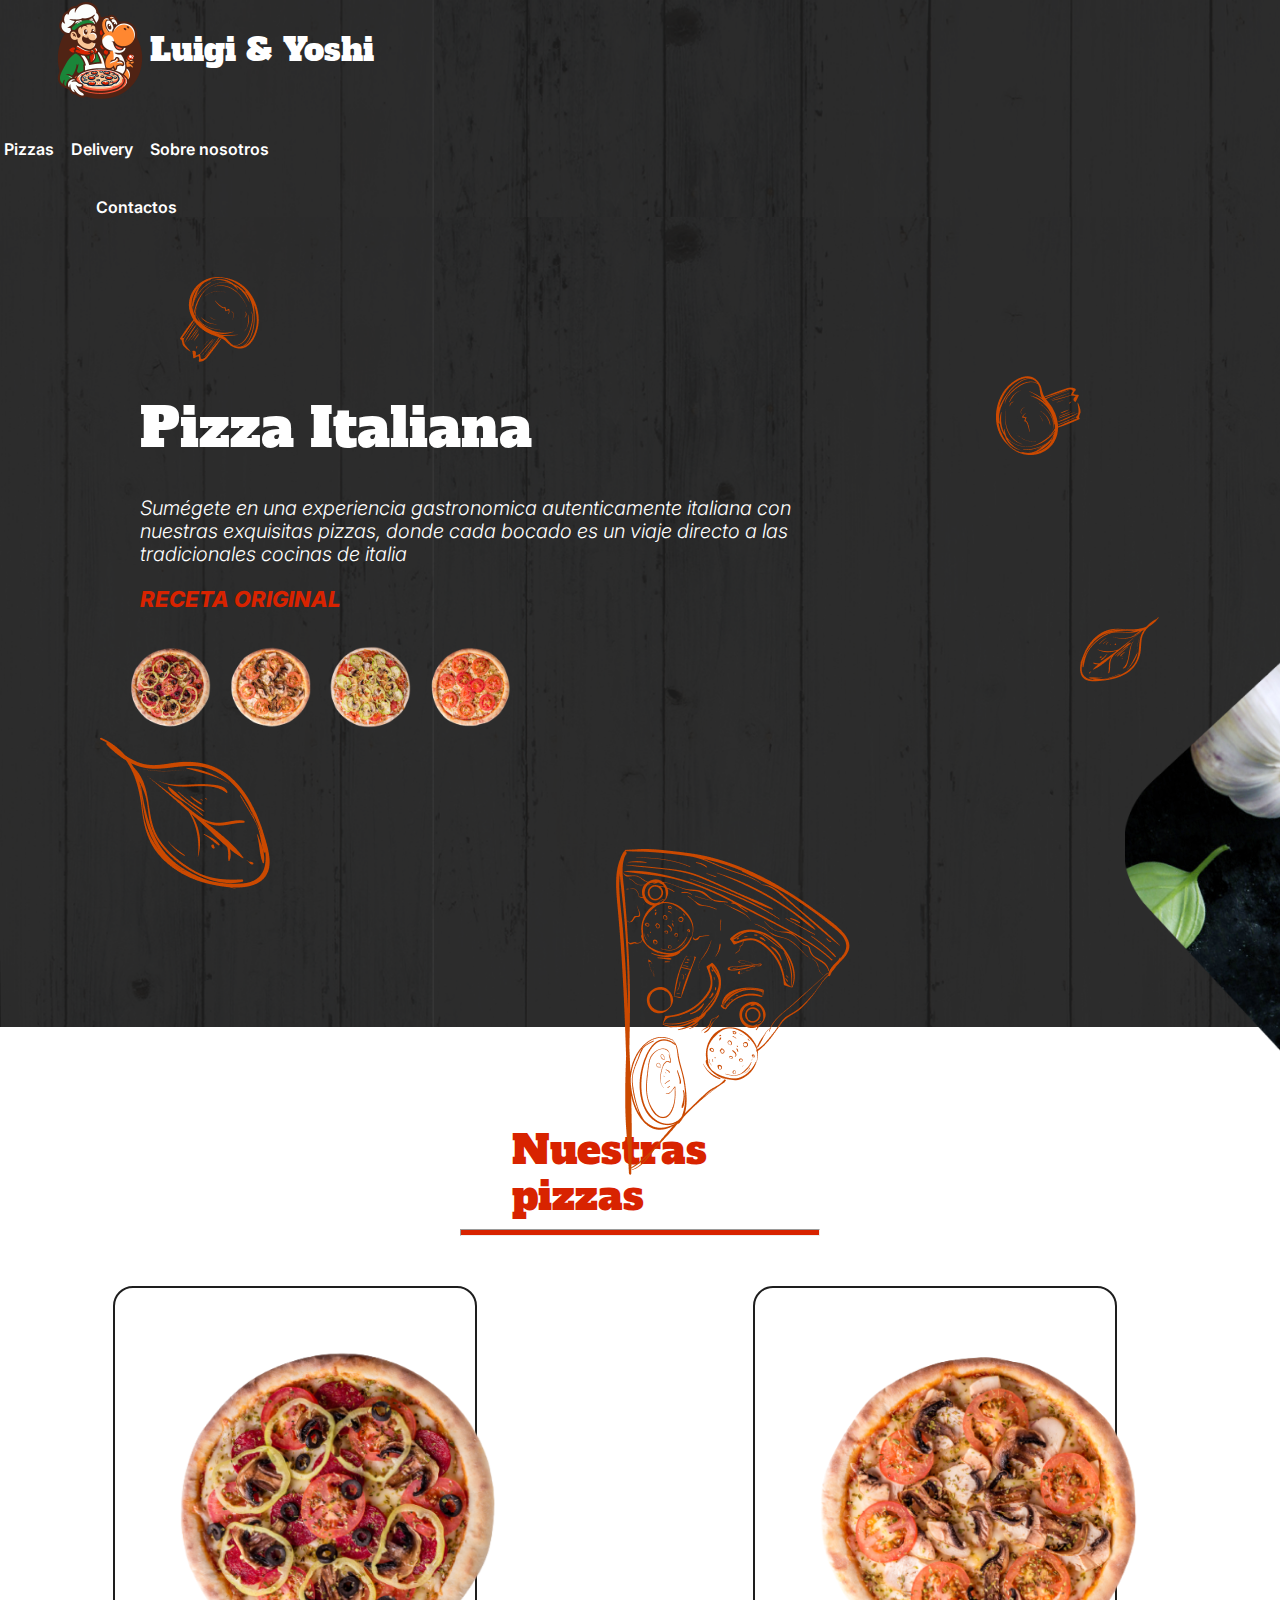
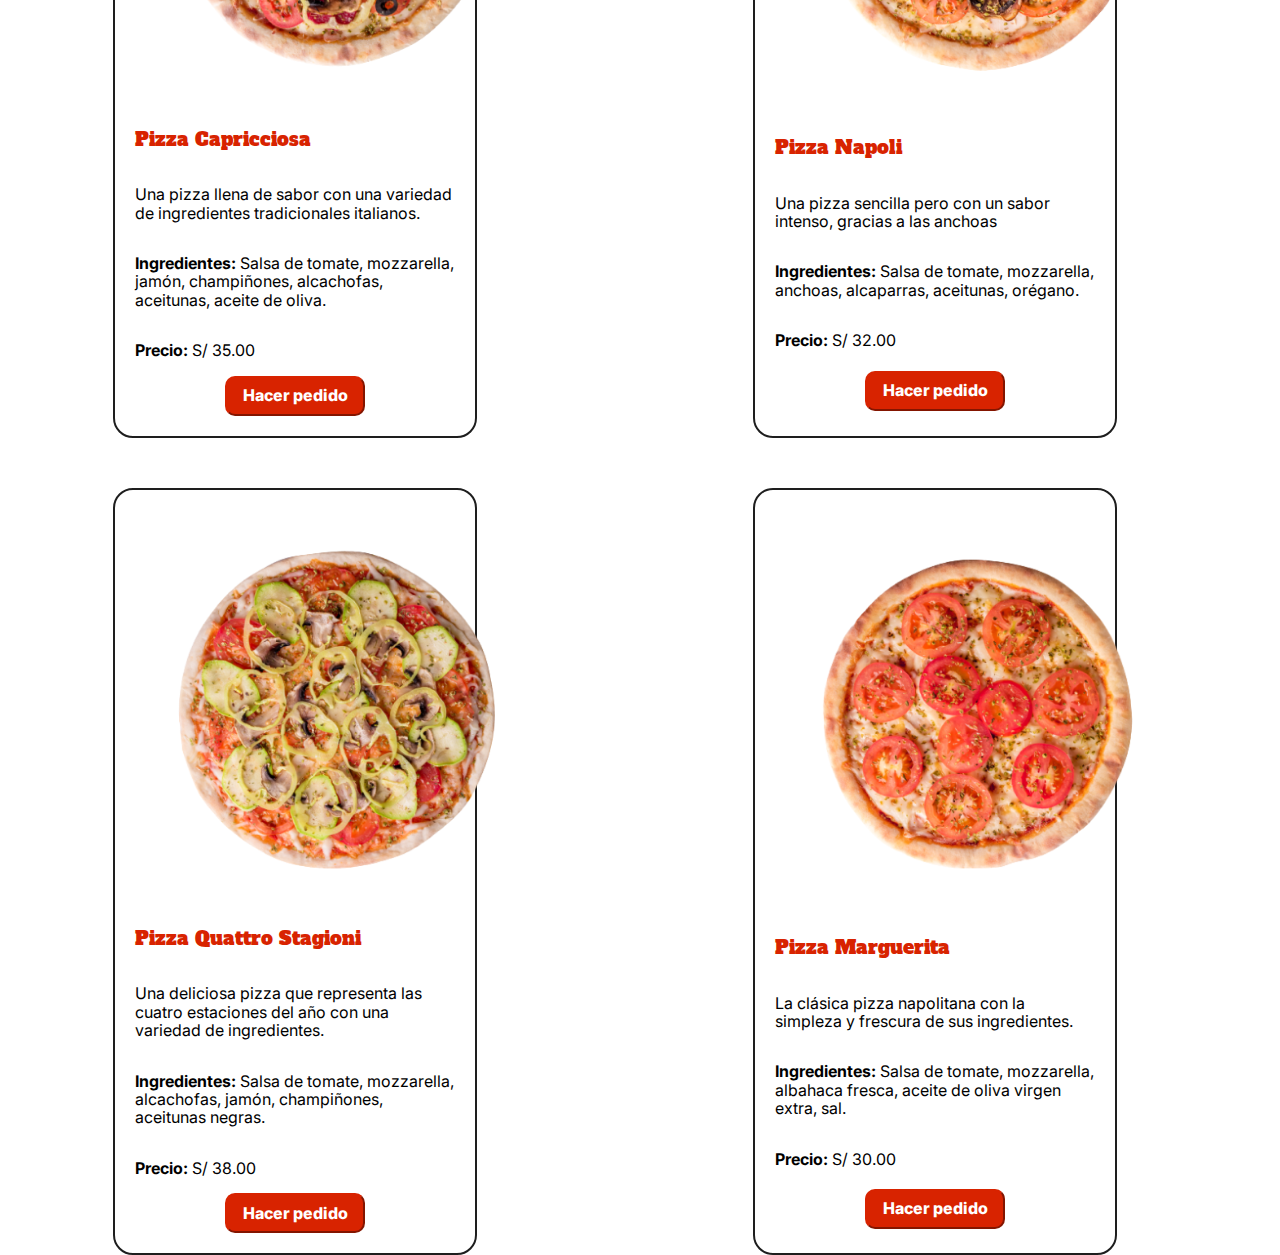
<file: src/html/index.html>
<!DOCTYPE html>
<html lang="en">
  <head>
    <meta charset="UTF-8" />
    <meta name="viewport" content="width=device-width, initial-scale=1.0" />

    <link rel="stylesheet" href="/src/css/normalize.css" />
    <link rel="stylesheet" href="/src/css/styles.css" />

    <link
      rel="shortcut icon"
      href="/assets/icons/favicon.ico"
      type="image/x-icon"
    />

    <link rel="preconnect" href="https://fonts.googleapis.com" />
    <link rel="preconnect" href="https://fonts.gstatic.com" crossorigin />
    <link
      href="https://fonts.googleapis.com/css2?family=Alfa+Slab+One&family=Inter:wght@100..900&display=swap"
      rel="stylesheet"
    />
    <link rel="preconnect" href="https://fonts.googleapis.com" />
    <link rel="preconnect" href="https://fonts.gstatic.com" crossorigin />
    <link
      href="https://fonts.googleapis.com/css2?family=Alfa+Slab+One&display=swap"
      rel="stylesheet"
    />
    <title>Luigi & Yoshi</title>

    <body>
      <header>
        <nav>
          <img
            class="logo"
            src="/assets/logo/logo-web-200.png"
            alt="logo empresarial"
          />
          <h1 class="main-title">Luigi & Yoshi</h1>
          <div class="container-labels">
            <a class="labels-menu" href="/src/html/index.html">Pizzas</a>
            <a class="labels-menu" href="/src/html/delivery.html">Delivery</a>
            <a class="labels-menu" href="/src/html/pizza-about.html"
              >Sobre nosotros</a
            >
            <a class="labels-menu">Contactos</a>
          </div>
        </nav>
      </header>
    
      <main>
        <div class="banner">
          <h2 class="subtitle">Pizza Italiana</h2>
          <p class="description-brif">
            Sumégete en una experiencia gastronomica autenticamente italiana con
            nuestras exquisitas pizzas, donde cada bocado es un viaje directo a
            las tradicionales cocinas de italia
          </p>
          <p class="any-text">RECETA ORIGINAL</p>
          <img class="adorno" src="/assets/images/Tabla.png" alt="condimentos">
          <img class="pizza-principal" src="/assets/images/p1.png" alt="pizza tamaño familiar">
          <img class="hoja1" src="/assets/images/hoja1.png" alt="">
          <img class="hoja2" src="/assets/images/hoja2.png" alt="">
          <img class="hongo1" src="/assets/images/hongo1.png" alt="">
          <img class="hongo2" src="/assets/images/hongo2.png" alt="">
          <img class="pizza-vec" src="/assets/images/pizza.png" alt="">
          <img class="tocino" src="/assets/images/tocino.png" alt="">
          <div class="colec-pizzas">
            <img class="little-pizza" src="/assets/images/p1.png" alt="">
            <img class="little-pizza" src="/assets/images/p2.png" alt="">
            <img class="little-pizza" src="/assets/images/p3.png" alt="">
            <img class="little-pizza" src="/assets/images/p4.png" alt="">
          </div>

        </div>
        <div>
          <h2 class="subtitle-productos">Nuestras pizzas</h2>
        </div>
        <hr class="divider-prod">
        <div class="container-productos">
          <div class="container-pizza">
            <img
              class="img-pizza"
              src="/assets/images/p1.png"
              alt="imagen de una pizza italiana"
            />
            <h3 class="pizza">Pizza Capricciosa</h3>
            <p class="description">
              Una pizza llena de sabor con una variedad de ingredientes
              tradicionales italianos.
            </p>
            <p class="description">
              <b>Ingredientes:</b> Salsa de tomate, mozzarella, jamón, champiñones,
              alcachofas, aceitunas, aceite de oliva.
            </p>
            <p class="description"> <b>Precio: </b> S/ 35.00</p>
            <button onclick="location.href=/src/html/delivery.html">Hacer pedido</button>
          </div>
    
          <div class="container-pizza">
            <img
              class="img-pizza"
              src="/assets/images/p2.png"
              alt="imagen de una pizza italiana"
            />
            <h3 class="pizza">Pizza Napoli</h3>
            <p class="description">
              Una pizza sencilla pero con un sabor intenso, gracias a las anchoas
            </p>
            <p class="description">
              <b>Ingredientes:</b> Salsa de tomate, mozzarella, anchoas, alcaparras,
              aceitunas, orégano.
            </p>
            <p class="description"><b>Precio: </b> S/ 32.00</p>
            <button>Hacer pedido</button>
          </div>
    
          <div class="container-pizza">
            <img
              class="img-pizza"
              src="/assets/images/p3.png"
              alt="imagen de una pizza italiana"
            />
            <h3 class="pizza">Pizza Quattro Stagioni</h3>
            <p class="description">
              Una deliciosa pizza que representa las cuatro estaciones del año con
              una variedad de ingredientes.
            </p>
            <p class="description">
              <b>Ingredientes:</b> Salsa de tomate, mozzarella, alcachofas, jamón,
              champiñones, aceitunas negras.
            </p>
            <p class="description"><b>Precio: </b> S/ 38.00</p>
            <button>Hacer pedido</button>
          </div>
    
          <div class="container-pizza">
            <img
              class="img-pizza"
              src="/assets/images/p4.png"
              alt="imagen de una pizza italiana"
            />
            <h3 class="pizza">Pizza Marguerita</h3>
            <p class="description">
              La clásica pizza napolitana con la simpleza y frescura de sus
              ingredientes.
            </p>
            <p class="description">
              <b>Ingredientes:</b> Salsa de tomate, mozzarella, albahaca fresca, aceite
              de oliva virgen extra, sal.
            </p>
            <p class="description"><b>Precio: </b> S/ 30.00</p>
            <button>Hacer pedido</button>
          </div>
        </div>
      </main>
    </head>
      
  </body>
  </html>
</file>
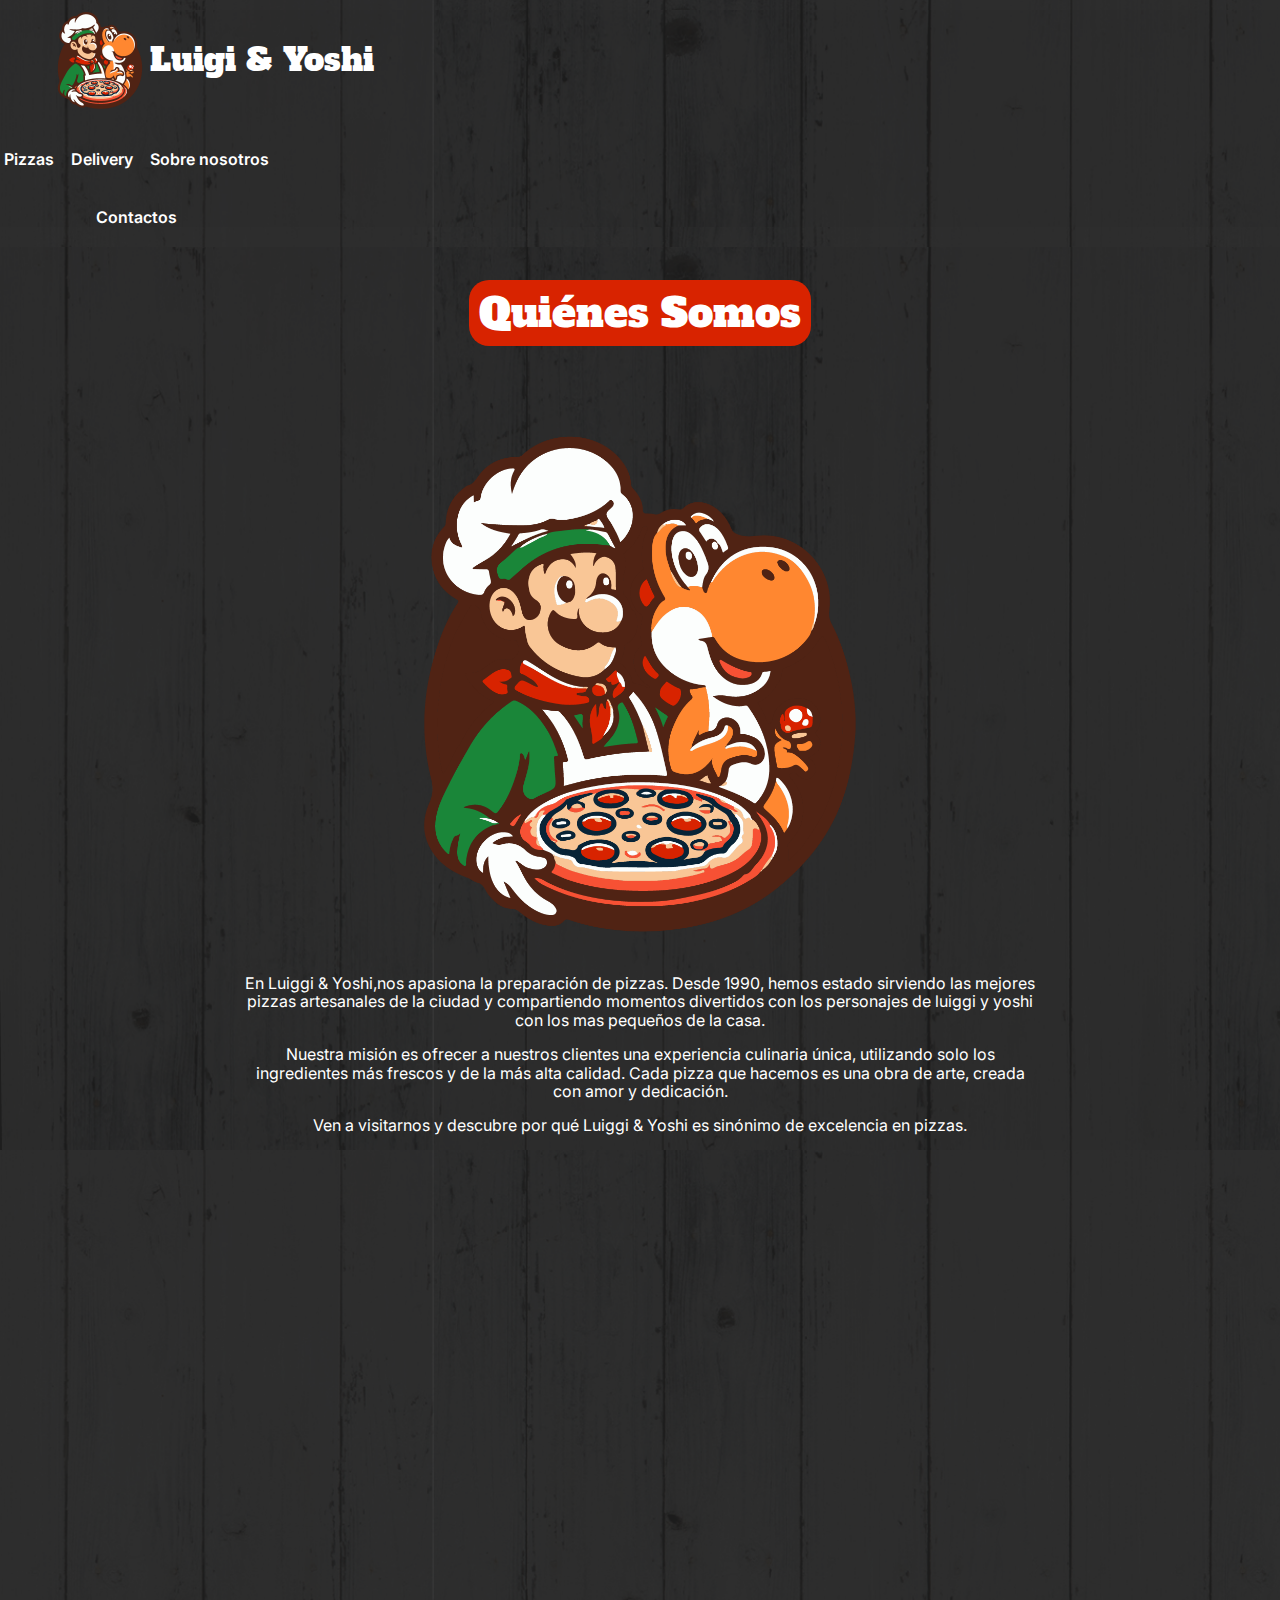
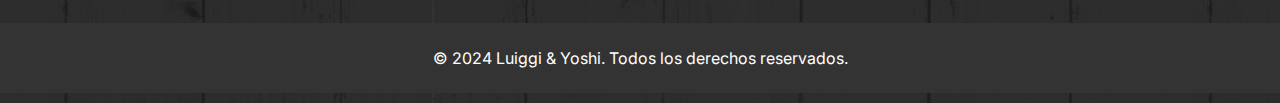
<file: src/html/pizza-about.html>
<!DOCTYPE html>
<html lang="es">
<head>
    <meta charset="UTF-8">
    <meta name="viewport" content="width=device-width, initial-scale=1.0">
    <title>Luiggi & Yoshi - Quiénes Somos</title>
    <link rel="stylesheet" href="/src/css/about.css">
    <link rel="preconnect" href="https://fonts.googleapis.com">
    <link rel="preconnect" href="https://fonts.gstatic.com" crossorigin>
    <link href="https://fonts.googleapis.com/css2?family=Alfa+Slab+One&display=swap" rel="stylesheet">
    <link rel="preconnect" href="https://fonts.googleapis.com">
    <link rel="preconnect" href="https://fonts.gstatic.com" crossorigin>
    <link href="https://fonts.googleapis.com/css2?family=Inter:wght@100..900&display=swap" rel="stylesheet">
    <link rel="stylesheet" href="/src/css/normalize.css">
</head>
<body>
    <header>
        <nav>
          <img
            class="logo"
            src="/assets/logo/logo-web-200.png"
            alt="logo empresarial"
          />
          <h1 class="main-title">Luigi & Yoshi</h1>
          <div class="container-labels">
            <a class="labels-menu" href="/src/html/index.html">Pizzas</a>
            <a class="labels-menu" href="/src/html/delivery.html">Delivery</a>
            <a class="labels-menu" href="/src/html/pizza-about.html"
              >Sobre nosotros</a
            >
            <a class="labels-menu">Contactos</a>
          </div>
        </nav>
    </header>
    <main>
        <section class="about-us">
            <div class="container">
                <h2>Quiénes Somos</h2>
                <div class="about-content">
                    <img src="/assets/logo/logo-web-1000.png" alt="Pizzería Luiggi & Yoshi">
                    <div class="text">
                        <p>En Luiggi & Yoshi,nos apasiona la  preparación de pizzas. Desde 1990, hemos estado sirviendo las mejores pizzas artesanales de la ciudad y compartiendo momentos divertidos con los personajes de luiggi y yoshi con los mas pequeños de la casa. </p>
                        <p>Nuestra misión es ofrecer a nuestros clientes una experiencia culinaria única, utilizando solo los ingredientes más frescos y de la más alta calidad. Cada pizza que hacemos es una obra de arte, creada con amor y dedicación.</p>
                        <p>Ven a visitarnos y descubre por qué Luiggi & Yoshi es sinónimo de excelencia en pizzas. </p>
                </div>
            </div>
        </section>
            <iframe  src="https://www.google.com/maps/embed?pb=!1m18!1m12!1m3!1d3902.395641131551!2d-77.05271632408972!3d-12.016260441335344!2m3!1f0!2f0!3f0!3m2!1i1024!2i768!4f13.1!3m3!1m2!1s0x9105cf192855099b%3A0x1f0fb68882bc5f2d!2zS2lsw7NtZXRybywgUsOtbWFjIDE1MzMz!5e0!3m2!1ses!2spe!4v1717448046710!5m2!1ses!2spe" width="600" height="450" style="border:0;" allowfullscreen="" loading="lazy" referrerpolicy="no-referrer-when-downgrade"></iframe>
    </main>
    <footer>
        <div class="container">
            <p>&copy; 2024 Luiggi & Yoshi. Todos los derechos reservados.</p>
        </div>
    </footer>
</body>
</html>
</file>
<file: src/css/styles.css>
:root {
  --color: #d82300;
  --color-bg: #1e1e1e;
  --color-text1: white;
  --main-fam-font: "Alfa Slab One", serif;
  --main-fam-weight: 400;
  --main-fam-style: normal;
  --alter-fam-font: "Inter";
  --alter-fam-style: 400;
}

/* * {
  font-family: "Alfa Slab One", serif;
  font-weight: 400;
  font-style: normal;

  font-family: "Inter", sans-serif;
  font-optical-sizing: auto;
  font-weight: 100;
  font-style: normal;
  font-variation-settings: "slnt" 0;
} */

h1 {
  font-family: var(--main-fam-font);
  font-weight: var(--main-fam-weight);
  font-style: var(--main-fam-style);
  color: var(--color-text1);
}
.logo {
  height: 100px;
  margin-left: 50px;
}

nav {
  display: flex;
  background-color: var(--color-bg);
  background-image: url(/assets/images/BG_pared.png);
  flex-direction: row;
  flex-wrap: wrap;
}

.main-title {
  width: 68%;
  margin: 0;
  padding: 2rem 0 0 0;
}

.container-labels {
  display: flex;
  width: 22%;
  flex-direction: row;
  flex-wrap: wrap;
  justify-content: space-around;
}

.labels-menu {
  color: white;
  text-decoration: none;
  padding: 2.5rem 0.5rem 0 0;
  font-family: var(--alter-fam-font);
  font-weight: 600;
}

.banner {
  position: relative;
  height: 90vh;
  background-color: #1e1e1e;
  background-image: url(/assets/images/BG_pared.png);
}

.subtitle {
  position: absolute;
  font-family: var(--main-fam-font);
  font-style: var(--main-fam-style);
  font-weight: var(--main-fam-weight);
  font-size: 54px;
  top: 180px;
  left: 140px;
  color: var(--color-text1);
  margin: 0;
}

.description-brif {
  position: absolute;
  color: var(--color-text1);
  font-family: var(--alter-fam-font);
  font-style: italic;
  font-weight: 300;
  font-size: 20px;
  width: 700px;
  margin: 0;
  top: 280px;
  left: 140px;
}

.any-text {
  position: absolute;
  color: var(--color);
  font-size: 22px;
  font-family: var(--alter-fam-font);
  font-style: italic;
  font-weight: 800;
  margin: 0;
  top: 370px;
  left: 140px;
}

.colec-pizzas {
  position: absolute;
  display: flex;
  flex-direction: row;
  flex-wrap: wrap;
  top: 420px;
  left: 120px;
  /*   justify-content: space-around; */
}

.little-pizza {
  width: 100px;
}

.adorno {
  position: absolute;
  top: 114px;
  left: 1125px;
}

.pizza-principal {
  position: absolute;
  width: 600px;
  top: 480px;
  left: 1290px;
}

.hoja1 {
  position: absolute;
  left: 100px;
  top: 520px;
}

.hoja2 {
  position: absolute;
  top: 400px;
  left: 1080px;
}

.hongo1 {
  position: absolute;
  top: 60px;
  left: 180px;
}

.hongo2 {
  position: absolute;
  top: 140px;
  left: 980px;
}

.pizza-vec {
  position: absolute;
  top: 550px;
  left: 480px;
}

.tocino {
  position: absolute;
  left: 1650px;
}

.subtitle-productos {
  font-family: var(--main-fam-font);
  font-style: var(--main-fam-style);
  font-weight: var(--main-fam-weight);
  font-size: 40px;
  color: var(--color);
  margin: 100px 40% 10px;
}

.divider-prod {
  display: block;
  width: 28%;
  height: 5px;
  margin: auto;
  background-color: var(--color);
}

.container-productos {
  display: flex;
  flex-direction: row;
  flex-wrap: wrap;
  justify-content: space-around;
  background-color: white;
}

.container-pizza {
  display: flex;
  margin: 50px 100px 0 50px;
  padding: 20px;
  width: 25%;
  flex-direction: column;
  border-radius: 20px;
  border-color: #1e1e1e;
  border-style: solid;
  border-width: 2.5px;
}

.img-pizza {
  width: 400px;
  margin: auto;
}

.pizza {
  font-family: var(--main-fam-font);
  font-style: var(--main-fam-style);
  font-weight: var(--main-fam-weight);
  color: var(--color);
}

.description {
  color: black;
  font-family: var(--alter-fam-font);
  font-style: var(--alter-fam-style);
  font-weight: 400;
}

button {
  background-color: var(--color);
  color: var(--color-text1);
  font-family: var(--alter-fam-font);
  font-style: var(--alter-fam-style);
  margin: auto;
  font-weight: 800;
  width: 140px;
  height: 40px;
  border-radius: 10px;
  border-color: var(--color);
}
</file>
<file: src/css/about.css>
:root {
  --color: #d82300;
  --color-bg: #1e1e1e;
  --color-text1: white;
  --main-fam-font: "Alfa Slab One", serif;
  --main-fam-weight: 400;
  --main-fam-style: normal;
  --alter-fam-font: "Inter";
  --alter-fam-style: 400;
}

/* * {
  font-family: "Alfa Slab One", serif;
  font-weight: 400;
  font-style: normal;

  font-family: "Inter", sans-serif;
  font-optical-sizing: auto;
  font-weight: 100;
  font-style: normal;
  font-variation-settings: "slnt" 0;
} */

body {
  margin: 0px;
  background-color: var(--color-bg);
  background-image: url(/assets/images/BG_pared.png);
}

h1 {
  font-family: var(--main-fam-font);
  font-weight: var(--main-fam-weight);
  font-style: var(--main-fam-style);
  color: var(--color-text1);
}
.logo {
  height: 100px;
  margin-left: 50px;
}

nav {
  display: flex;
  background-color: var(--color-bg);
  background-image: url(/assets/images/BG_pared.png);
  flex-direction: row;
  flex-wrap: wrap;
}

.main-title {
  width: 68%;
  margin: 0;
  padding: 2rem 0 0 0;
}

.container-labels {
  display: flex;
  width: 22%;
  flex-direction: row;
  flex-wrap: wrap;
  justify-content: space-around;
}

.labels-menu {
  color: white;
  text-decoration: none;
  padding: 2.5rem 0.5rem 0 0;
  font-family: var(--alter-fam-font);
  font-weight: 600;
}

.text {
  color: var(--color-text1);
  font-family: "Inter";
}

.container {
  color: white;
  font-family: "Inter";
}

body {
  font-family: Alfa Slab One, sans-serif;
  margin: 0px;
  padding: 10px 0;
  /*   background-color: #ff8730; */
}

main {
  padding: 20px 0;
  margin: 0px;
}

.about-us {
  padding: 0;
  background-image: url(/assets/images/BG_pared.png);
  background-color: var(--color-bg);
}

.about-us .container {
  width: 80%;
  margin: 0px auto;
  text-align: center;
}

.about-us h2 {
  background-color: var(--color);
  font-family: var(--main-fam-font);
  font-weight: 200;
  margin-bottom: 80px;
  font-size: 2.5em;
  color: var(--color-text1);
  padding: 10px;
  display: inline-block;
  border-radius: 20px;
}

.about-content {
  display: flex;
  flex-direction: column;
  align-items: center;
  gap: 20px;
}

.about-content img {
  max-width: 50%;
  height: auto;
  border-radius: 10px;
}

.about-content .text {
  max-width: 800px;
  text-align: center;
}

.about-content .text p {
  margin-bottom: 15px;
}

footer {
  background-color: #333;
  /*   color: white; */
  padding: 10px 0;
  text-align: center;
}

footer .container {
  width: 90%;
  margin: 0 auto;
}

iframe {
  width: 100vw;
}
</file>
